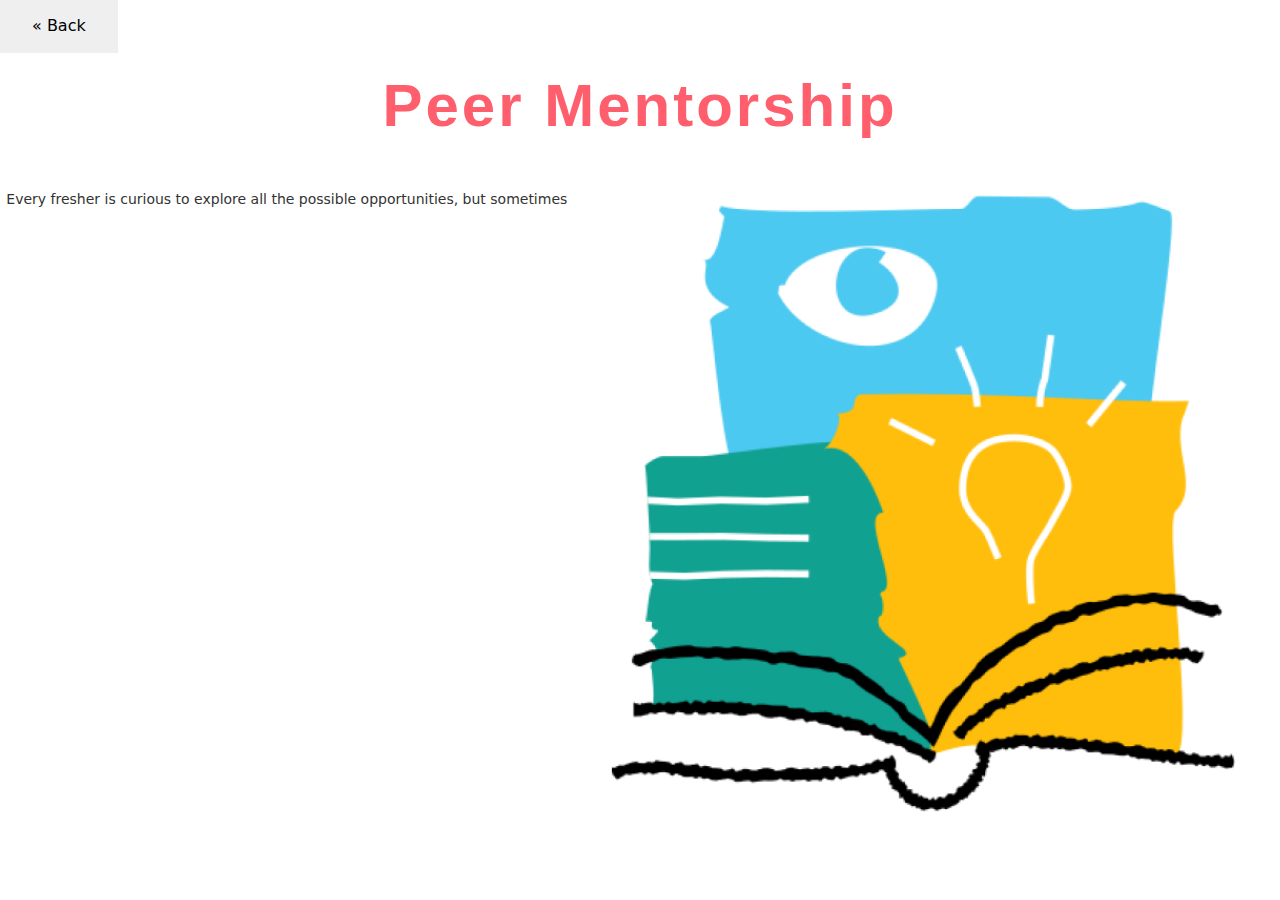
<file: Readmore1.html>
<!DOCTYPE html>
<html lang="en">

    <head class="peer">
        <button type="button" class="button1"> <a href="index.html" class="aa" >&laquo; Back</a></button>

       
        <h1 class="peer" style="color: #ff5f6d">Peer Mentorship</h1>
        <link rel="stylesheet" href="style.css" />
      
  <title>Peer Mentorship</title>
  <meta charset="utf-8">
  <meta name="viewport" content="width=device-width, initial-scale=1">
  <link rel="stylesheet" href="https://maxcdn.bootstrapcdn.com/bootstrap/3.4.0/css/bootstrap.min.css">
  <script src="https://ajax.googleapis.com/ajax/libs/jquery/3.3.1/jquery.min.js"></script>
  <script src="https://maxcdn.bootstrapcdn.com/bootstrap/3.4.0/js/bootstrap.min.js"></script>
  
</head>
<body>
   
    <section class="hero">
        <div class="hero-inner">
            <br><br>
            <p>
                Every fresher is curious to explore all the possible opportunities, but sometimes
                </p>
        </div>
          
        <div class="split split-right">
          <img src="peer.png" alt="working" class="right-image" height="700">
        </div>
      </section>
     
     
</body>
</html>
</file>
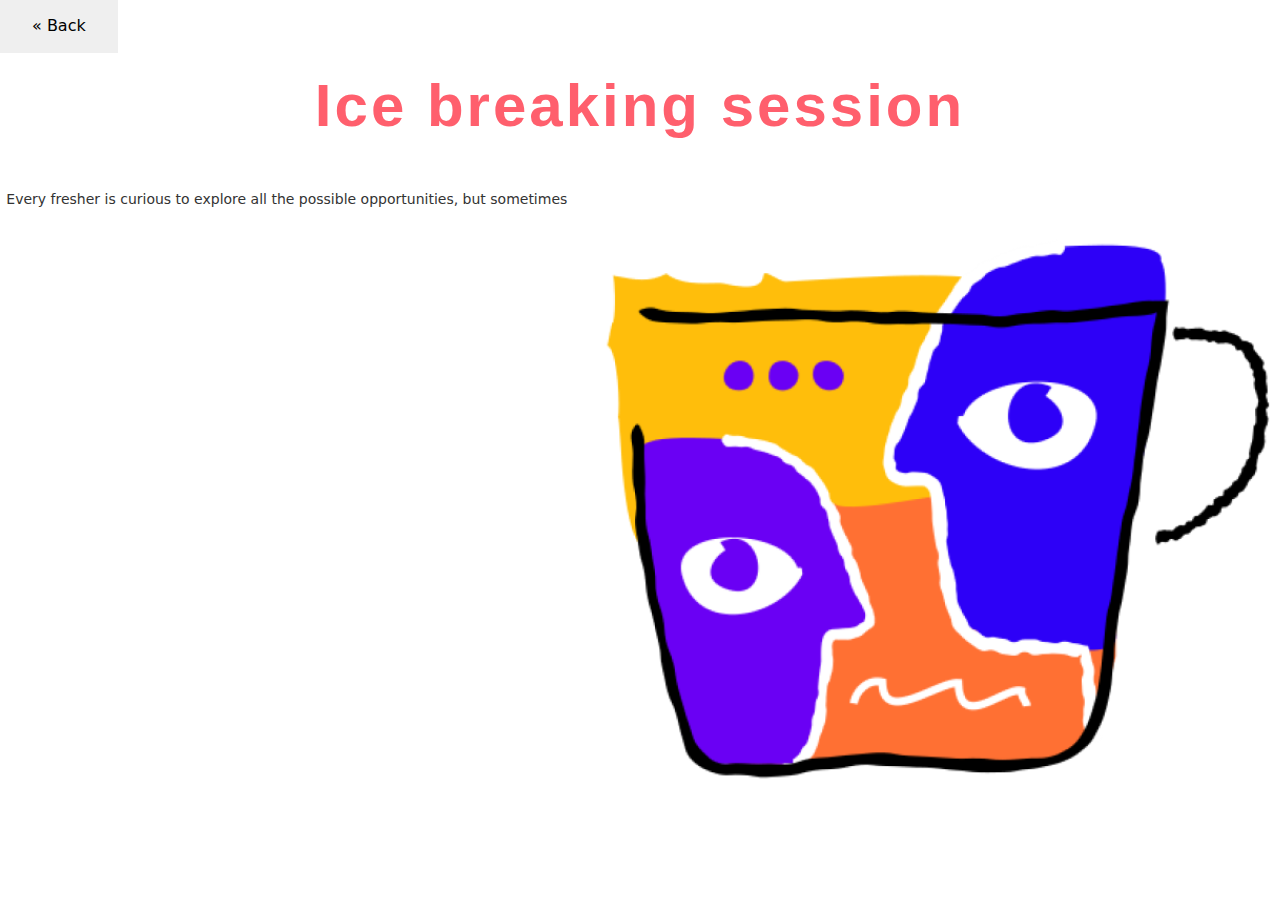
<file: Readmore2.html>
<!DOCTYPE html>
<html lang="en">

    <head class="peer">
        <button type="button" class="button1"> <a href="index.html" class="aa">&laquo; Back</a></button>

       
        <h1 class="peer" style="color: #ff5f6d">Ice breaking session</h1>
        <link rel="stylesheet" href="style.css" />
      
  <title>Ice breaking session</title>
  <meta charset="utf-8">
  <meta name="viewport" content="width=device-width, initial-scale=1">
  <link rel="stylesheet" href="https://maxcdn.bootstrapcdn.com/bootstrap/3.4.0/css/bootstrap.min.css">
  <script src="https://ajax.googleapis.com/ajax/libs/jquery/3.3.1/jquery.min.js"></script>
  <script src="https://maxcdn.bootstrapcdn.com/bootstrap/3.4.0/js/bootstrap.min.js"></script>
</head>
<body>
   
    <section class="hero">
        <div class="hero-inner">
            <br><br>
            <p>
                Every fresher is curious to explore all the possible opportunities, but sometimes
                </p>
        </div>
          
        <div class="split split-right">
          <img src="icebreakig.png" alt="working" class="right-image" height="700">
        </div>
      </section>
     
     
</body>
</html>
</file>
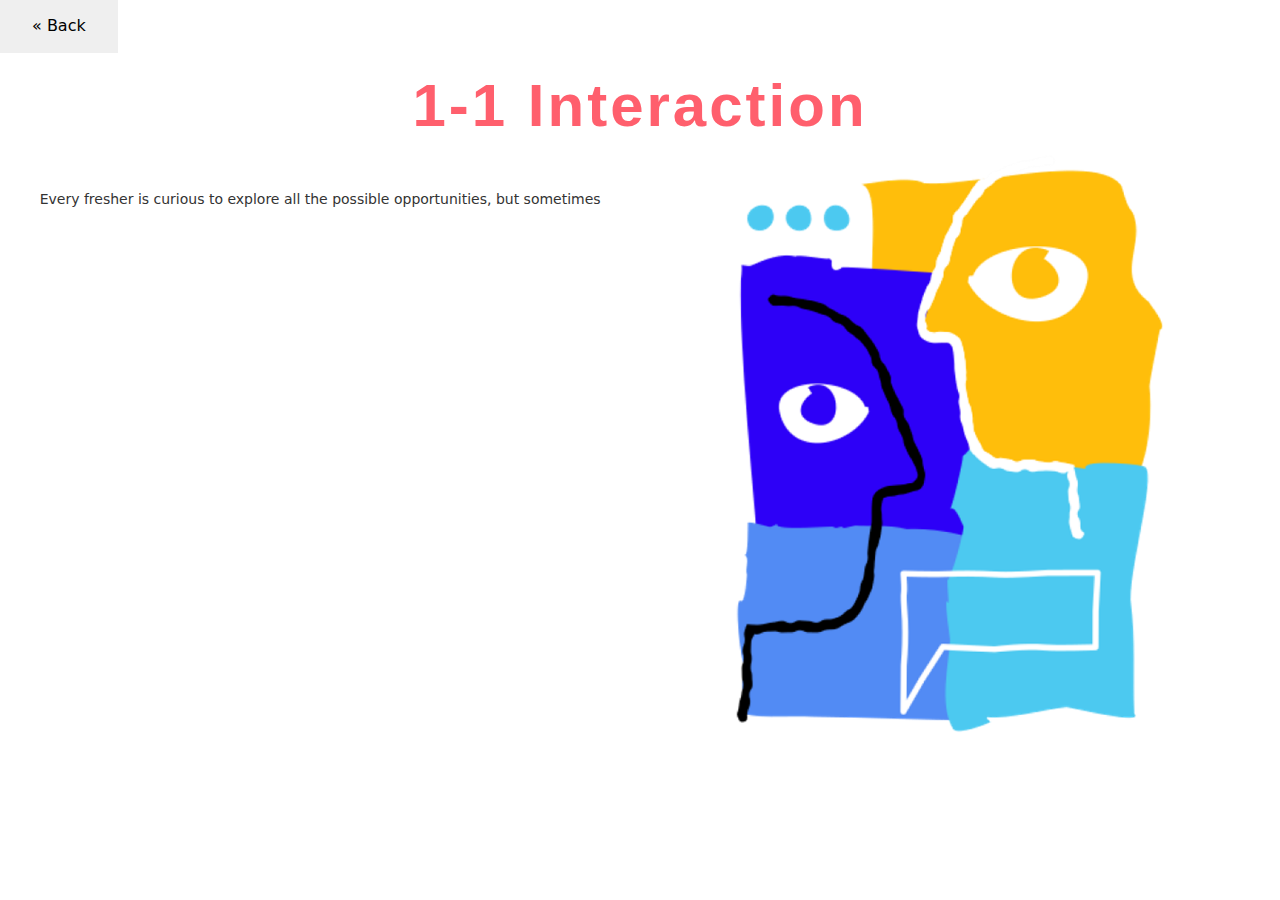
<file: Readmore3.html>
<!DOCTYPE html>
<html lang="en">

    <head class="peer">
        <button type="button" class="button1"> <a href="index.html" class="aa" >&laquo; Back</a></button>

       
        <h1 class="peer" style="color: #ff5f6d">1-1 Interaction</h1>
        <link rel="stylesheet" href="style.css" />
      
  <title>1-1 Interaction</title>
  <meta charset="utf-8">
  <meta name="viewport" content="width=device-width, initial-scale=1">
  <link rel="stylesheet" href="https://maxcdn.bootstrapcdn.com/bootstrap/3.4.0/css/bootstrap.min.css">
  <script src="https://ajax.googleapis.com/ajax/libs/jquery/3.3.1/jquery.min.js"></script>
  <script src="https://maxcdn.bootstrapcdn.com/bootstrap/3.4.0/js/bootstrap.min.js"></script>
</head>
<body>
   
    <section class="hero">
        <div class="hero-inner">
            <br><br>
            <p>
                Every fresher is curious to explore all the possible opportunities, but sometimes
                </p>
        </div>
          
        <div class="split split-right">
          <img src="1-1 interaction.png" alt="working" class="right-image" height="600">
        </div>
      </section>
     
     
</body>
</html>
</file>
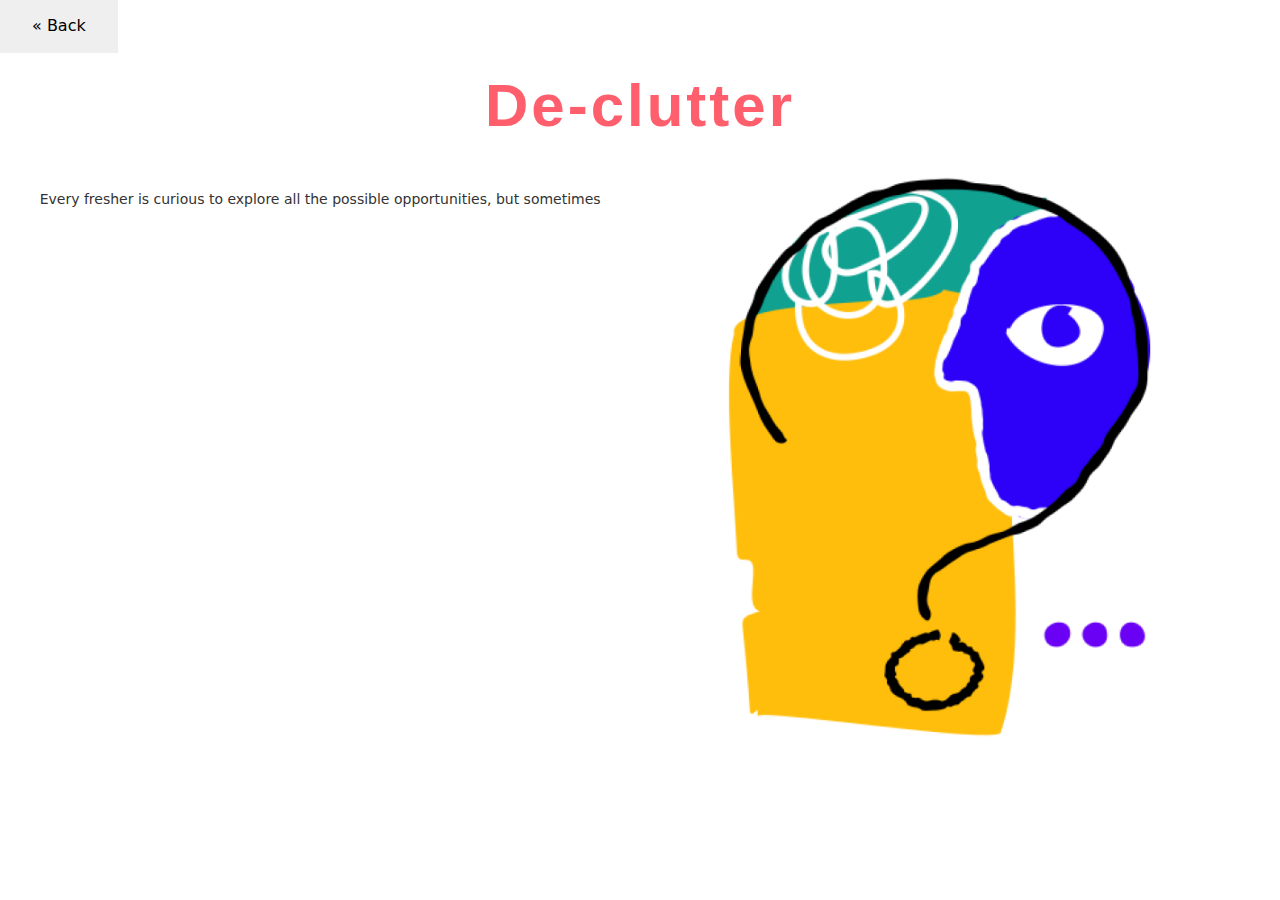
<file: Readmore4.html>
<!DOCTYPE html>
<html lang="en">

    <head class="peer">
        <button type="button" class="button1"> <a href="index.html" class="aa">&laquo; Back</a></button>

       
        <h1 class="peer" style="color: #ff5f6d">De-clutter</h1>
        <link rel="stylesheet" href="style.css" />
      
  <title>De-clutter</title>
  <meta charset="utf-8">
  <meta name="viewport" content="width=device-width, initial-scale=1">
  <link rel="stylesheet" href="https://maxcdn.bootstrapcdn.com/bootstrap/3.4.0/css/bootstrap.min.css">
  <script src="https://ajax.googleapis.com/ajax/libs/jquery/3.3.1/jquery.min.js"></script>
  <script src="https://maxcdn.bootstrapcdn.com/bootstrap/3.4.0/js/bootstrap.min.js"></script>
</head>
<body>
   
    <section class="hero">
        <div class="hero-inner">
            <br><br>
            <p>
                Every fresher is curious to explore all the possible opportunities, but sometimes
                </p>
        </div>
          
        <div class="split split-right">
          <img src="declutter.png" alt="working" class="right-image" height="600">
        </div>
      </section>
     
     
</body>
</html>
</file>
<file: style.css>
/* root  */
                
                * {
                    font-family: system-ui, -apple-system, BlinkMacSystemFont, "Segoe UI", Roboto, Oxygen, Ubuntu, Cantarell, "Open Sans", "Helvetica Neue", sans-serif;
                    font-style: normal;
                }
                
                .aa{
                    text-decoration: none;
                    color: black;
                }
                  .button1{
                  
                    border: none;
                    color: black;
                    padding: 15px 32px;
                    text-align: center;
                    text-decoration: none;
                    display: inline-block;
                    font-size: 16px;
                   
                  }
               
                .slider {
                    position: relative;
                    top: 60px;
                    width: 35vw;
                    height: 53.9vh;
                    background-color: white
                    margin-left: auto;
                    margin-right: auto;
                    margin-top: 0px;
                    text-align: center;
                    overflow: hidden;
                }
                
                .image-container {
                    width: 1500px;
                    background-color: pink;
                    height: 300px;
                    clear: both;
                    position: relative;
                    -webkit-transition: left 2s;
                    -moz-transition: left 2s;
                    -o-transition: left 2s;
                    transition: left 2s;
                    transition: left 2s;
                }
                
                .slide {
                    float: left;
                    margin: 0px;
                    padding: 0px;
                    position: relative;
                }
                
                #slide-1:target~.image-container {
                    left: 0px;
                }
                
                #slide-2:target~.image-container {
                    left: -500px;
                }
                
                #slide-3:target~.image-container {
                    left: -1000px;
                }
                #slide-4:target~.image-container {
                    left: -1500px;
                }
                #slide-5:target~.image-container {
                    left: -2000px;
                }
                #slide-6:target~.image-container {
                    left: -2500px;
                }
                .buttons {
                    position: relative;
                    top: -20px;
                }
                
                .buttons a {
                    display: inline-block;
                    height: 15px;
                    width: 15px;
                    border-radius: 50px;
                    background-color: lightgreen;
                }
                .im1{
                    align-items: center;
                    justify-content: center;
                    text-align: center;
                }
                body {
                    padding: 0;
                    margin: 0;
                    font-family: "DM Sans", sans-serif;
                    color: #4B4B4B;
                    background: #FFFFFF;
                    font-family: "Franklin Gothic Medium", "Arial Narrow", Arial, sans-serif;
                }


                .tabcontent {
                    display: none;
                }
                
                 :root {
                    --light: #f8f9fa;
                    --secondary: #adb5bd;
                    --dark: #343a40;
                    --primary-color: #f15bb5;
                    --secondary-color: #2ec4b6;
                    --border: #e9ecef;
                    --basic: "Mukta", sans-serif;
                }
                
                a {
                    text-decoration: none;
                }
                
                *>* {
                    box-sizing: border-box;
                }
                /* global */
                
                .container {
                    max-width: 100%;
                    padding: 0px 1%;
                    margin: auto;
                    background: #FFFFFF;
                }
                
                .text-light {
                    color: var(--light);
                }
                
                .text-secondary {
                    color: var(--secondary);
                }
                
                .text-dark {
                    color: var(--dark);
                }
                
                .text-primary {
                    color: var(--primary-color);
                }
                
                .bg-light {
                    background-color: var(--light);
                }
                
                .img-fluid {
                    width: 100%;
                }
                
                .logo {
                    color: #f4d19a;
                    background: #1e1e1e;
                    display: flex;
                }
                
                .logo2 {
                    height: 100px;
                    width: 100px;
                    display: flex;
                    position: relative;
                    padding-left: 0%;
                    margin-left: 0%;
                    /*left: 25px;*/
                }
                
                #site-.main {
                    margin-top: 8em;
                }
                
                .btn {
                    border: none;
                    padding: 15px 20px;
                }
                
                .btn-primary {
                    border-radius: 4px;
                    background-color: var(--secondary);
                }
                
                .abc {
                    padding-left: 4%;
                    padding-right: 4%;
                }
                
                .a {
                    height: 20px;
                }
                /* ----main section---- */
                
                .navbar {
                    position: relative;
                    display: flex;
                    flex-direction: row;
                    justify-content: space-between;
                    padding-top: 1%;
                    padding-right: 4%;
                    margin-bottom: 1%;
                }
                .hero{
                    display:flex;
                 
                    justify-content:space-evenly;

                  }
                  
                  @media(max-width:880px){
                    .hero{
                      flex-direction:column;
                      align-items:center;
                    }
                  }
                .nav-brand {
                    font-family: "Handlee", cursive;
                    font-weight: bolder;
                    align-self: center;
                    justify-content: center;
                    align-items: center;
                    margin-right: 2%;
                    font-size: 50px;
                }
                
                .collapse {
                    align-self: center;
                }
                
                .nav-link {
                    font-size: 18px;
                    margin: 18px;
                    color: #515151;
                }
         
                .nav-link:hover {
                    color: #ff5f6d;
                 
                }
                
                .toggle-button {
                    font-size: 21px;
                    background-color: transparent;
                    border: none;
                    position: absolute;
                    right: 0;
                    margin: 8px 10px;
                    display: none;
                }
                
                .HomeContainer {
                    display: flex;
                    flex-direction: row;
                    align-content: center;
                    justify-content: center;
                    column-gap: 3%;
                    padding-left: 5%;
                    padding-right: 5%;
                }
                
                .homeText {
                    font-size: 1.1em;
                    line-height: 200%;
                    color: #4B4B4B;
                }
                
                .homeTextHead {
                    text-align: justify;
                    color: #4B4B4B;
                }
                
                .frame6 {
                    display: flex;
                    align-items: flex-start;
                    /* Inside auto layout */
                    flex: none;
                    order: 0;
                    flex-grow: 0;
                }
                
                .Acti_cont,
                .counsHeadFirst {
                    font-style: normal;
                    font-weight: 800;
                    font-size: 35px;
                    /* identical to box height, or 91px */
                    display: flex;
                    align-items: center;
                    letter-spacing: 0.005em;
                    /* fire */
                  color: #ff5f6d;
                  
                }
                
                .im {
                    width: 100%;
                    height: 200px;
                }
                
                .activitiesContainer,
                .counsellorContainer {
                    width: 100%;
                    display: flex;
                    gap: 1%;
                }
                
                .counsellor {
                    padding: 1.5%;
                    display: flex;
                    flex-direction: column;
                    justify-content: center;
                    align-items: center;
                    background: #0000000A;
                    width: 30%;
                    height: 390px;
                    border-radius: 5px solid rgb(71, 64, 64);
                }
                
                #homIm {
                    position: relative;
                    top: 30px;
                    height: 400px;
                    width: 400px;
                }
                
                #rak,
                #pal {
                    position: relative;
                    top: -12px
                }
                
                .activityPhoto,
                .counsellorPhoto {
                    display: flex;
                    justify-content: center;
                    align-items: center;
                    height: 500px;
                    width: 100%;
                    margin-top: 0px;
                }
                
                .counsellorContent {
                    display: flex;
                    flex-direction: column;
                }
                
                .counsellorName {
                    font-style: normal;
                    font-weight: 700;
                    font-size: 17px;
                    /* identical to box height, or 91px */
                    display: flex;
                    align-items: center;
                    letter-spacing: 0.005em;
                    /* fire */
                    color: #ff5f6d;
                   
                    margin: 1% 0%;
                }
                
                .activityHeadingContent,
                .counsHeadSecond,
                .counsellorContact {
                    font-style: normal;
                    font-size: large;
                    background: #ffffff14;
                    color: #4B4B4B;
                    margin: 2% 0%;
                }

                .peer{

                    text-align: center;
                    font-style: normal;
                    font-weight: 700;
                    font-size: 60px;
                  justify-content: center;
                    align-items: center;
                    letter-spacing: 0.05em;
   
                  
                }
                
                .counsellorbody {
                    margin: 1% 4%;
                }
                
                #more1,
                #more2,
                #more3,
                #more4 {
                    display: none;
                }
                
                #myBtn {
                    background: #ffffff14;
                    border-radius: 0%;
                    color: #4B4B4B;
                }
                /* ----navigation menu---- */
                /* ---- media query ---- */
                
                @media (max-width: 992px) {
                    .navbar {
                        flex-direction: column;
                    }
                    .gridz .grid-item {
                        width: calc(50% - 20px);
                        margin-bottom: 3em;
                    }
                    .slider {
                        position: relative;
                        top: 2px;
                    }
                }
                
                @media (max-width: 574px) {
                  
                    .slider {
                        position: relative;
                        top: 2px;
                    }
                    #actBody {
                        display: flex;
                        align-items: center;
                        justify-content: center;
                        padding-left: 2%;
                        padding-right: 2%;
                    }
                    .grid .grid-item {
                        width: calc(100% - 20px);
                        margin-bottom: 3em;
                    }
                    .toggle-button {
                        display: initial;
                        color: #4B4B4B;
                    }
                    .logo2 {
                        /*left: 20px;*/
                        right: -20px;
                    }

                    .collapse {
                        max-height: 0px;
                        overflow: hidden;
                        transition: all 0.3s ease-in;
                    }
                    .collapse .nav-link {
                        display: block;
                        text-align: center;
                    }
                    .search-box {
                        border-right: none;
                    }
                    .collapse-toggle {
                        max-height: 500px;
                        align-items: center;
                    }
                    .HomeContainer {
                        flex-direction: column;
                    }
                    .homeText {
                        font-size: 1.1em;
                        line-height: 180%;
                        text-align: justify;
                    }
                    .homeTextHead {
                        text-align: left;
                    }
                    .counsellorContainer {
                        display: flex;
                        justify-content: center;
                        align-items: center;
                        flex-direction: column;
                        row-gap: 10px;
                    }
                    .counsellor {
                        width: 95%;
                        height: 100%;
                    }
                    .im {
                        height: 20%;
                    }
                    .counsellorPhoto {
                        height: 20%;
                    }
                }
</file>
